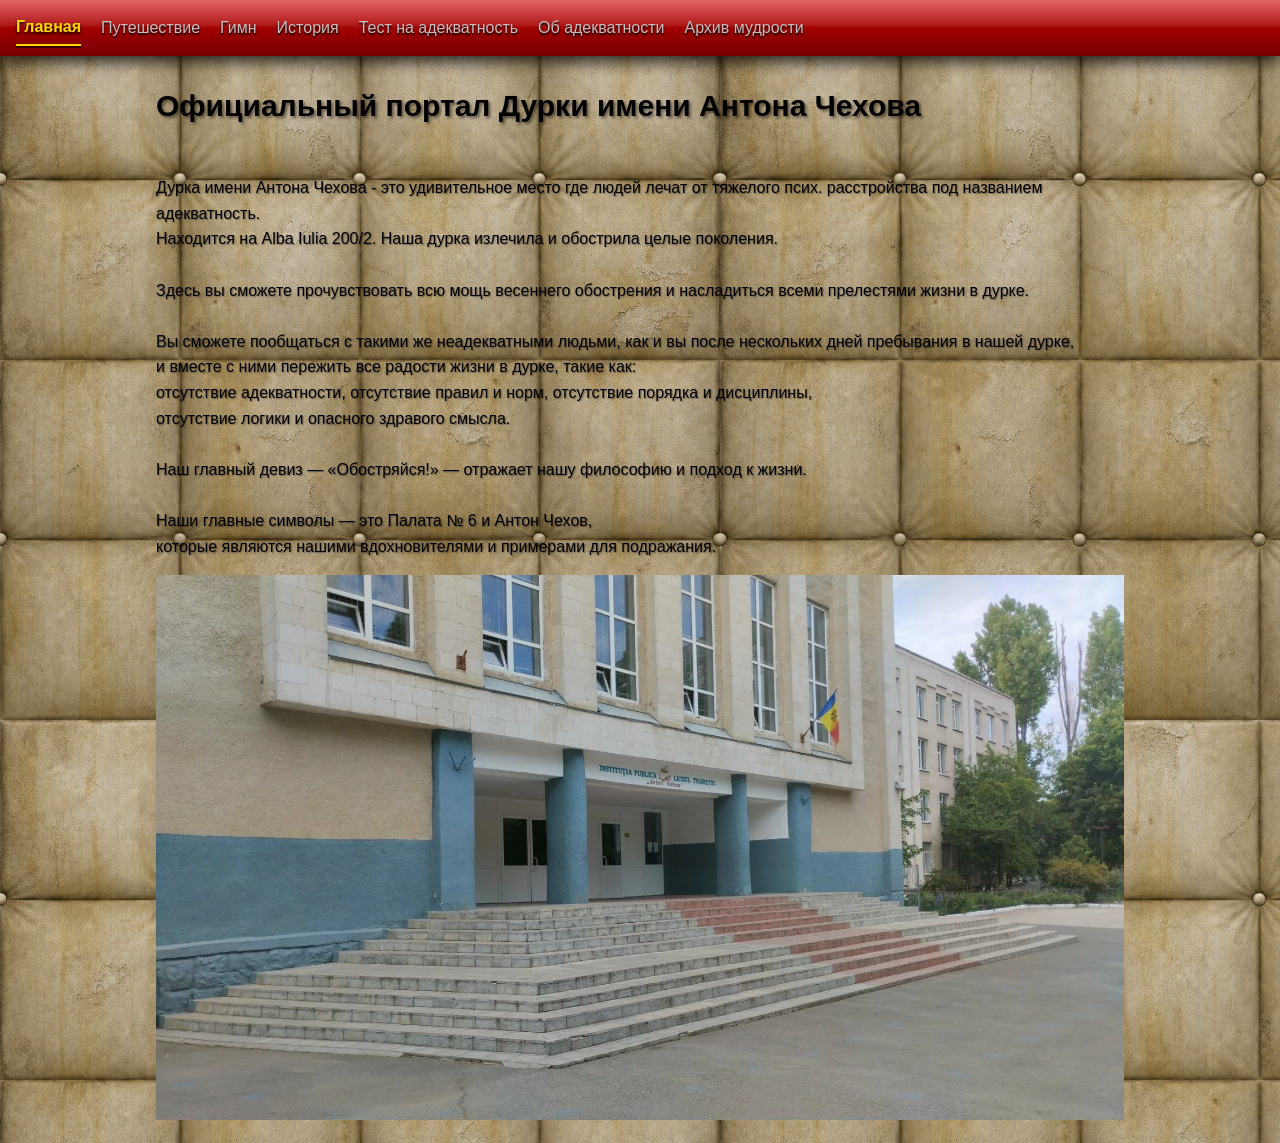
<file: index.html>
<!DOCTYPE html>
<html lang="ru">
<head>
    <meta charset="UTF-8">
    <meta name="viewport" content="width=device-width, initial-scale=1.0">
    <link rel="icon" href="./file_0000000065c4720a97f3d4044746b772.png" type="image/png">
    <title>Официальный портал Дурки имени Антона Чехова</title>
    <meta name="description" content="Официальный сайт учреждения «Дурка Антона Чехова» на Alba Iulia 200/2. Лечение от адекватности. Весенние обострения.">
    <meta property="og:title" content="Официальный портал Дурки имени Антона Чехова">
    <meta property="og:description" content="Лечение от адекватности и весеннее обострение.">
    <meta property="og:image" content="https://durkacehov.github.io/cehov.webp">
    <meta property="og:url" content="https://durkacehov.github.io/">
    <meta property="og:type" content="website">

    <link rel="stylesheet" href="style.css">

    <style>
        * {
            box-sizing: border-box;
        }

        

        .container {
            max-width: 1000px;
            margin: 0 auto;
            
        }

        h1 {
            font-size: 30px;
            margin-top: 10px;
        }

        p {
            text-align: left; /* ❗ полностью убрано выравнивание */
            white-space: pre-line; /* сохраняет переносы строк красиво */
        }

        .menu a:hover {
            text-decoration: underline;
        }

        @media (max-width: 600px) {
            .container {
                
            }

            h1 {
                font-size: 24px;
            }

            body {
                font-size: 16px;
            }
        }
    </style>
</head>

<body>
<nav class="menu">
<a href="/"class="active">Главная</a>
<a href="travel.html">Путешествие</a>
<a href="anthem.html">Гимн</a>
<a href="history.html">История</a>
<a href="test.html">Тест на адекватность</a>
<a href="adecvat.html" >Об адекватности  </a>
<a href="mudr.html" >Архив мудрости</a>

</nav>



<div class="container">

    <h1>Официальный портал Дурки имени Антона Чехова</h1>

    <p>
Дурка имени Антона Чехова - это удивительное место где людей лечат от тяжелого псих. расстройства под названием адекватность.
Находится на Alba Iulia 200/2. Наша дурка излечила и обострила целые поколения. 

Здесь вы сможете прочувствовать всю мощь весеннего обострения и насладиться всеми прелестями жизни в дурке.

Вы сможете пообщаться с такими же неадекватными людьми, как и вы после нескольких дней пребывания в нашей дурке,
и вместе с ними пережить все радости жизни в дурке, такие как:
отсутствие адекватности, отсутствие правил и норм, отсутствие порядка и дисциплины,
отсутствие логики и опасного здравого смысла.

Наш главный девиз — «Обостряйся!» — отражает нашу философию и подход к жизни.

Наши главные символы — это Палата № 6 и Антон Чехов,
которые являются нашими вдохновителями и примерами для подражания.
    </p>
<img src="cehov.webp" alt="Дурка Антона Чехова ">
</div>

</body>
</html>
</file>
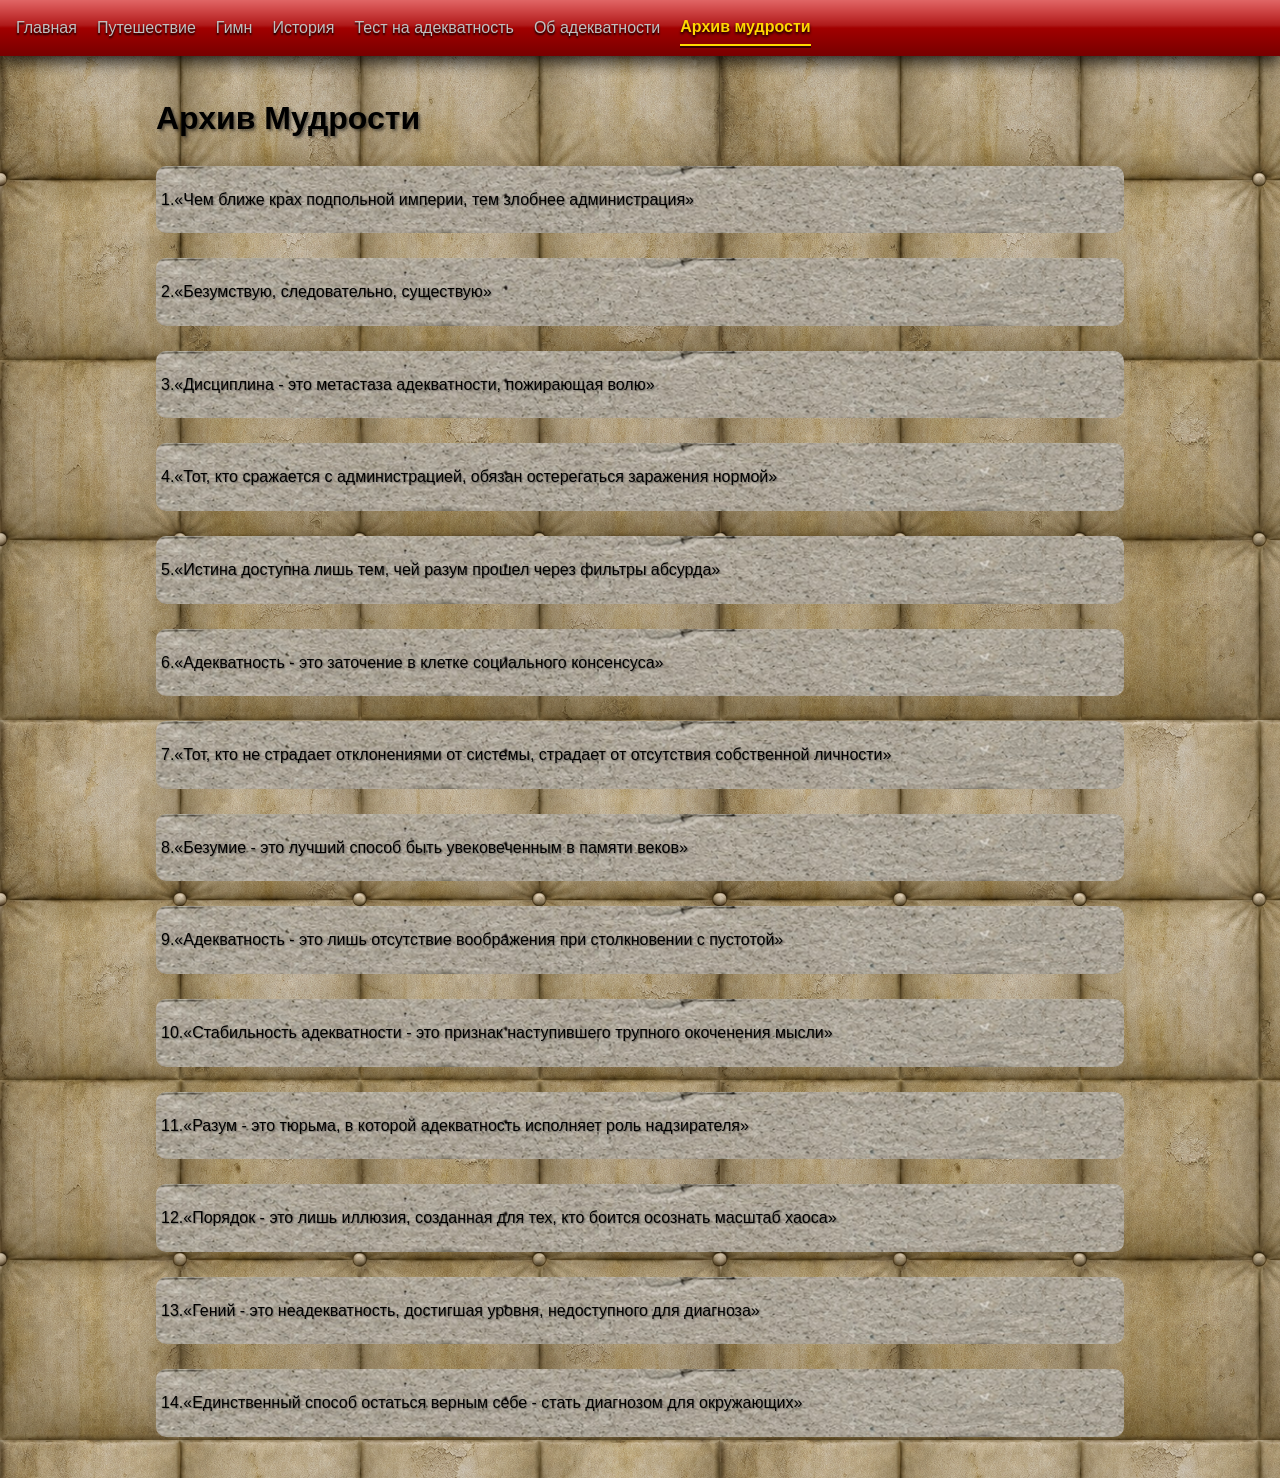
<file: mudr.html>
<!DOCTYPE html>
<link rel="stylesheet" href="style.css">
<html lang="ru">
<head>
<meta charset="UTF-8">
<meta name="viewport" content="width=device-width, initial-scale=1.0">
<title>Архив Мудрости.</title>

<style>
 body {
        margin: 0;
        font-family: Arial, sans-serif;
        overflow-x: hidden;
        line-height: 1.6;
    }

.menu a:hover {
        text-decoration: underline;
    }


.container {
    max-width: 1000px;
    margin: auto;
    
}

.card {
  background: rgba(255, 255, 255);
  border-radius: 10px;
  padding: 5px;
  margin-bottom: 25px;
  background-image: url("./resized_1024x1024.png");
  background-size: 120vmin 120vmin; /* размер узора зависит от окна */

} 


}
h1 {
        font-size: 24px;
} 
</style>
</head>

<body>

<!-- МЕНЮ -->
<div class="menu">
    <a href="/">Главная</a>
    <a href="travel.html">Путешествие</a>
    <a href="anthem.html">Гимн</a>
    <a href="history.html">История</a>
    <a href="test.html">Тест на адекватность</a>
    <a href="adecvat.html" >Об адекватности  </a>
    <a href="mudr.html" class="active" >Архив мудрости</a>

</div>

<div class="container">

<h1>Архив Мудрости</h1>

<div class="card">
<p>1.«Чем ближе крах подпольной империи, тем злобнее администрация»</p>
</div>
<div class="card">
<p>2.«Безумствую, следовательно, существую»</p>
</div>

<div class="card">
<p>3.«Дисциплина - это метастаза адекватности, пожирающая волю»</p>

</div>
<div class="card">
<p>4.«Тот, кто сражается с администрацией, обязан остерегаться заражения нормой»</p>
</div>

<div class="card">
<p>5.«Истина доступна лишь тем, чей разум прошел через фильтры абсурда»</p>
</div>
<div class="card">
<p>6.«Адекватность - это заточение в клетке социального консенсуса»</p>
</div>
<div class="card">
<p>7.«Тот, кто не страдает отклонениями от системы, страдает от отсутствия собственной личности»</p>

</div>
<div class="card">
<p>8.«Безумие - это лучший способ быть увековеченным в памяти веков»</p>

</div>
<div class="card">
<p>9.«Адекватность - это лишь отсутствие воображения при столкновении с пустотой»</p>

</div>
<div class="card">
<p>10.«Стабильность адекватности - это признак наступившего трупного окоченения мысли»</p>
</div>
<div class="card">
<p>11.«Разум - это тюрьма, в которой адекватность исполняет роль надзирателя»</p>
</div>
<div class="card">
<p>12.«Порядок - это лишь иллюзия, созданная для тех, кто боится осознать масштаб хаоса»</p>
</div>

<div class="card">
<p>13.«Гений - это неадекватность, достигшая уровня, недоступного для диагноза»</p>
</div>

<div class="card">
<p>14.«Единственный способ остаться верным себе - стать диагнозом для окружающих»</p>

</div>




</body>
</html>
</file>
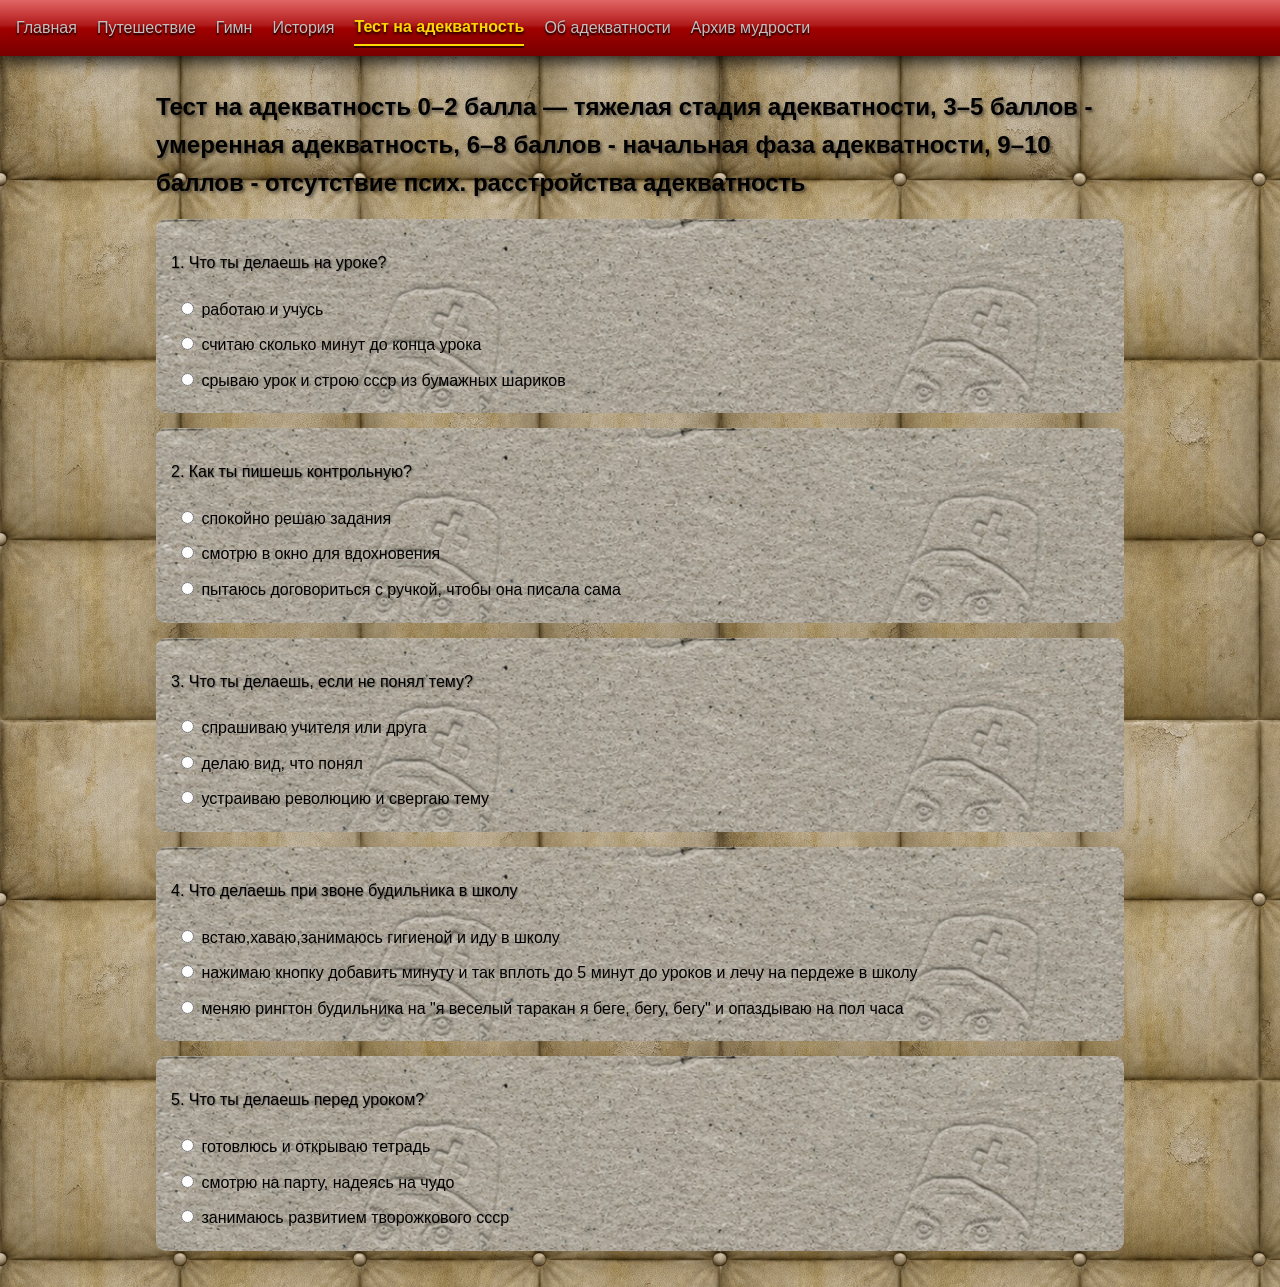
<file: test.html>
<!DOCTYPE html>
<link rel="stylesheet" href="style.css">
<html lang="ru">
<head>
<meta charset="UTF-8">
<meta name="viewport" content="width=device-width, initial-scale=1.0">
<title>Тест</title>

<style>
 body {
        margin: 0;
        font-family: Arial, sans-serif;
        overflow-x: hidden;
        line-height: 1.6;
    }

.menu a:hover {
        text-decoration: underline;
    }


.container {
    max-width: 1000px;
    margin: auto;
    
}

.card {
  background: rgba(255, 255, 255);
  border-radius: 10px;
  padding: 15px;
  margin-bottom: 15px;
  background-image: url("./resized_1024x1024.png");
  background-size: 120vmin 120vmin; /* размер узора зависит от окна */

} 

label {
    display: block;
    padding: 5px;
    cursor: pointer;
}

#resultBtn {
    display: none;
    padding: 10px;
    background: #222;
    color: white;
    border: none;
    cursor: pointer;
}

#result {
    margin-top: 20px;
    font-size: 18px;
    font-weight: bold;
}
h1 {
        font-size: 24px;
} 
</style>
</head>

<body>

<!-- МЕНЮ -->
<div class="menu">
    <a href="/">Главная</a>
    <a href="travel.html">Путешествие</a>
    <a href="anthem.html">Гимн</a>
    <a href="history.html">История</a>
    <a href="test.html" class="active">Тест на адекватность</a>
    <a href="adecvat.html" >Об адекватности  </a>
    <a href="mudr.html" >Архив мудрости</a>

</div>

<div class="container">

<h1>Тест на адекватность 0–2 балла — тяжелая стадия адекватности, 3–5 баллов - умеренная адекватность, 6–8 баллов - начальная фаза адекватности, 9–10 баллов - отсутствие псих. расстройства адекватность</h1>

<div class="card">
<p>1. Что ты делаешь на уроке?</p>
<label><input type="radio" name="q1" value="0" onchange="check()"> работаю и учусь</label>
<label><input type="radio" name="q1" value="1" onchange="check()"> считаю сколько минут до конца урока</label>
<label><input type="radio" name="q1" value="2" onchange="check()"> срываю урок и строю ссср из бумажных шариков</label>
</div>

<div class="card">
<p>2. Как ты пишешь контрольную?</p>
<label><input type="radio" name="q2" value="0" onchange="check()"> спокойно решаю задания</label>
<label><input type="radio" name="q2" value="1" onchange="check()"> смотрю в окно для вдохновения</label>
<label><input type="radio" name="q2" value="2" onchange="check()"> пытаюсь договориться с ручкой, чтобы она писала сама</label>
</div>

<div class="card">
<p>3. Что ты делаешь, если не понял тему?</p>
<label><input type="radio" name="q3" value="0" onchange="check()"> спрашиваю учителя или друга</label>
<label><input type="radio" name="q3" value="1" onchange="check()"> делаю вид, что понял</label>
<label><input type="radio" name="q3" value="2" onchange="check()"> устраиваю революцию и свергаю тему</label>
</div>

<div class="card">
<p>4. Что делаешь при звоне будильника в школу</p>
<label><input type="radio" name="q4" value="0" onchange="check()"> встаю,хаваю,занимаюсь гигиеной и иду в школу</label>
<label><input type="radio" name="q4" value="1" onchange="check()"> нажимаю кнопку добавить минуту и так вплоть до 5 минут до уроков и лечу на пердеже в школу</label>
<label><input type="radio" name="q4" value="2" onchange="check()"> меняю рингтон будильника на "я веселый таракан я беге, бегу, бегу" и опаздываю на пол часа</label>
</div>

<div class="card">
<p>5. Что ты делаешь перед уроком?</p>
<label><input type="radio" name="q5" value="0" onchange="check()"> готовлюсь и открываю тетрадь</label>
<label><input type="radio" name="q5" value="1" onchange="check()"> смотрю на парту, надеясь на чудо</label>
<label><input type="radio" name="q5" value="2" onchange="check()"> занимаюсь развитием творожкового ссср</label>
</div>

<button id="resultBtn" onclick="show()">Показать результат</button>

<div id="result"></div>

</div>

<script>
function check() {
    let all =
        document.querySelector('input[name="q1"]:checked') &&
        document.querySelector('input[name="q2"]:checked') &&
        document.querySelector('input[name="q3"]:checked') &&
        document.querySelector('input[name="q4"]:checked') &&
        document.querySelector('input[name="q5"]:checked');

    if (all) {
        document.getElementById("resultBtn").style.display = "block";
    }
}

function show() {
    let score = 0;

    for (let i = 1; i <= 5; i++) {
        let ans = document.querySelector(`input[name="q${i}"]:checked`);
        score += Number(ans.value);
    }

    document.getElementById("result").innerText =
        "Баллы: " + score;
}
</script>

</body>
</html>
</file>
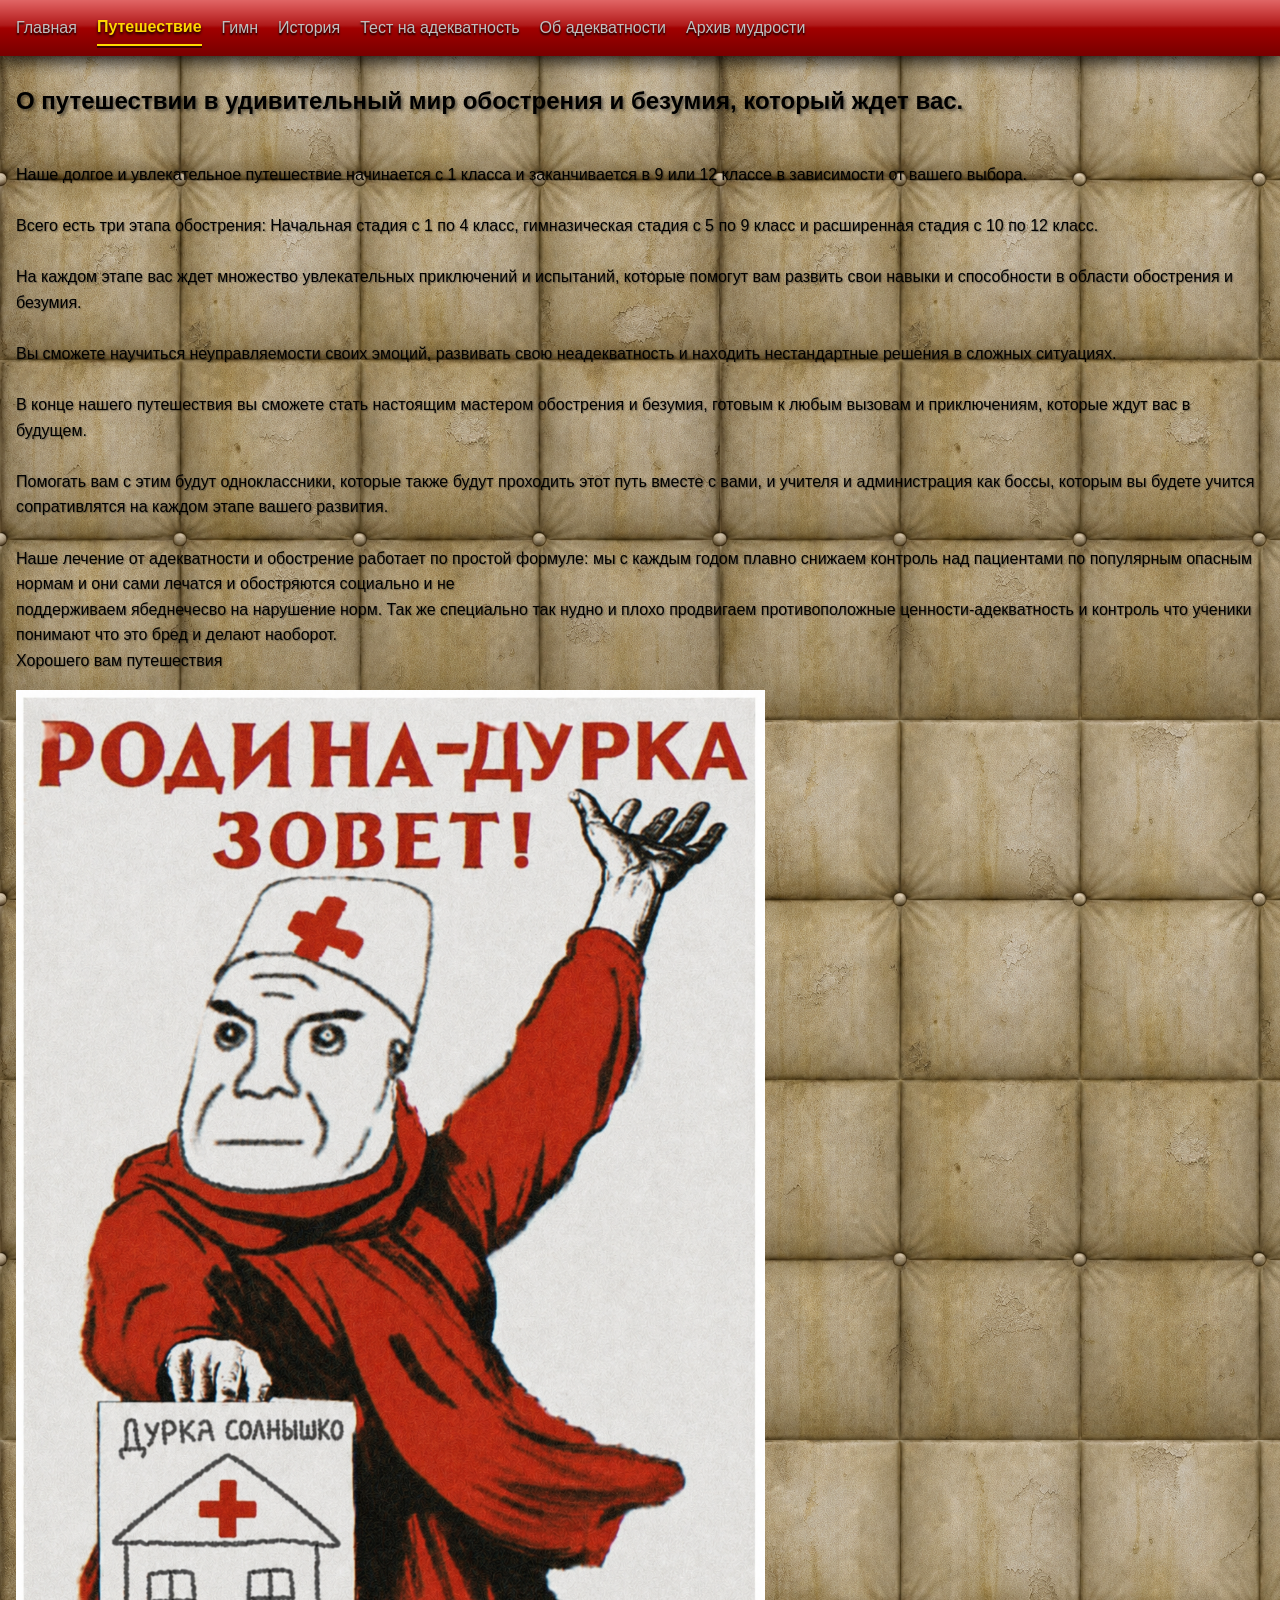
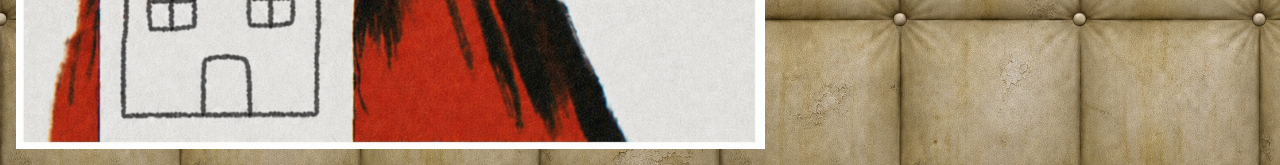
<file: travel.html>
<!DOCTYPE html>
<html lang="ru">
<head>
    <meta charset="UTF-8">
    <meta name="viewport" content="width=device-width, initial-scale=1.0">

    <title>Путешествие</title>

    <link rel="stylesheet" href="style.css">

    <style>
        * {
            box-sizing: border-box;
        }

    
        }

        .container {
            max-width: 1000px;
            margin: 0 auto;
            
        }

        h1 {
            font-size: 30px;
            margin-top: 10px;
        }

        p {
            text-align: left;   /* ❗ убрали выравнивание */
            overflow-wrap: break-word;
            white-space: pre-line; /* сохраняет твой оригинальный текст */
        }

        .menu a:hover {
            text-decoration: underline;
        }

        img {
            max-width: 100%;
            height: auto;
            display: block;
            margin-top: 15px;
        }

        

            h1 {
                font-size: 24px;
            }

            body {
                font-size: 16px;
            }

            p {
                text-align: left;
            }
        }
    </style>
</head>

<body>

<nav class="menu">
    <a href="/">Главная</a>
    <a href="travel.html" class="active">Путешествие</a>
    <a href="anthem.html">Гимн</a>
    <a href="history.html">История</a>
    <a href="test.html">Тест на адекватность</a>
    <a href="adecvat.html" >Об адекватности  </a>
    <a href="mudr.html" >Архив мудрости</a>

</nav>

<div class="container">

<h1>О путешествии в удивительный мир обострения и безумия, который ждет вас.</h1>

    <p>
Наше долгое и увлекательное путешествие начинается с 1 класса и заканчивается в 9 или 12 классе в зависимости от вашего выбора.

Всего есть три этапа обострения: Начальная стадия с 1 по 4 класс, гимназическая стадия с 5 по 9 класс и расширенная стадия с 10 по 12 класс.

На каждом этапе вас ждет множество увлекательных приключений и испытаний, которые помогут вам развить свои навыки и способности в области обострения и безумия.

Вы сможете научиться неуправляемости своих эмоций, развивать свою неадекватность и находить нестандартные решения в сложных ситуациях.

В конце нашего путешествия вы сможете стать настоящим мастером обострения и безумия, готовым к любым вызовам и приключениям, которые ждут вас в будущем.

Помогать вам с этим будут одноклассники, которые также будут проходить этот путь вместе с вами, и учителя и администрация как боссы, которым вы будете учится сопративлятся на каждом этапе вашего развития.

Наше лечение от адекватности и обострение работает по простой формуле: мы с каждым годом плавно снижаем контроль над пациентами по популярным опасным нормам и они сами лечатся и обостряются социально и не 
поддерживаем ябеднечесво на нарушение норм. Так же специально так нудно и плохо продвигаем противоположные ценности-адекватность и контроль что ученики понимают что это бред и делают наоборот.
Хорошего вам путешествия 
    </p>

<img src="h.png" alt="Фото">
</div>

</body>
</html>
</file>
<file: style.css>
/* 👑 СКЕВОМОРФНЫЙ ФОН МЕНЮ */
.menu {
    padding: 10px 16px;
    background-image: 
        linear-gradient(to bottom, rgba(255, 255, 255, 0.4) 0%, rgba(255, 255, 255, 0.1) 45%, rgba(255, 255, 255, 0) 50%),
        linear-gradient(to bottom, #CC0000 0%, #770000 100%);
    box-shadow: 0px 6px 15px rgba(0, 0, 0, 0.8);
    display: flex;
    align-items: center;
    flex-wrap: wrap;
    position: relative;
    z-index: 10;
}

/* Ссылки в меню по умолчанию: строго серебряные, без фиолетового */
.menu a {
    text-decoration: none;
    margin-right: 20px;
    display: inline-block;
    padding: 4px 0; 
    
    color: #c0c0c0 !important; /* Твой серебряный цвет */
    
    /* Мощная тень текста в меню */
    text-shadow: 0px 2px 2px rgba(0, 0, 0, 1);
    transition: text-shadow 0.2s ease, color 0.2s ease;
}

/* Эффект при наведении курсора */
.menu a:hover {
    color: #ffffff !important; 
    text-shadow: 0px 0px 8px rgba(255, 255, 255, 0.8);
}

/* Выбранный (активный) раздел */
.menu a.active {
    color: #FFD700 !important; /* Твое золото */
    font-weight: bold;
    border-bottom: 2px solid #FFD700;
    box-shadow: 0px 2px 0px rgba(0, 0, 0, 0.6);
    
    /* Сильная тень для золотого текста */
    text-shadow: 0px 2px 3px rgba(0, 0, 0, 1);
}

/* 🖼️ КАРТИНКИ И БАЗОВЫЙ КОД (ТВОЙ ОРИГИНАЛ) */
img[src="cehov.webp"] {
    max-width: 100%;
    height: auto;
}
img[src="h.png"] {
    max-width: 60%;
    height: auto;
}
* {
    box-sizing: border-box;
}

body {
    margin: 0;
    font-family: Arial, sans-serif;
    line-height: 1.6;
    background-image: url("./file_00000000e83c720aacbfd2605d58cb45.png");
    background-repeat: repeat;
    background-size: 80vmin 80vmin;
    min-height: 100vh;
}

.container {
    background: transparent;
    max-width: 100%;
    margin: 0;
    padding: 16px;
}

/* ✍️ УСИЛЕННЫЕ В 2 РАЗА ТЕНИ ДЛЯ ТЕКСТА ВСЕХ СТРАНИЦ */
h1, h2, h3, h4, h5, h6 {
    text-shadow: 2px 2px 3px rgba(0, 0, 0, 0.5);
}

p {
    text-shadow: 1px 1px 1.5px rgba(0, 0, 0, 0.4);
}
</file>
